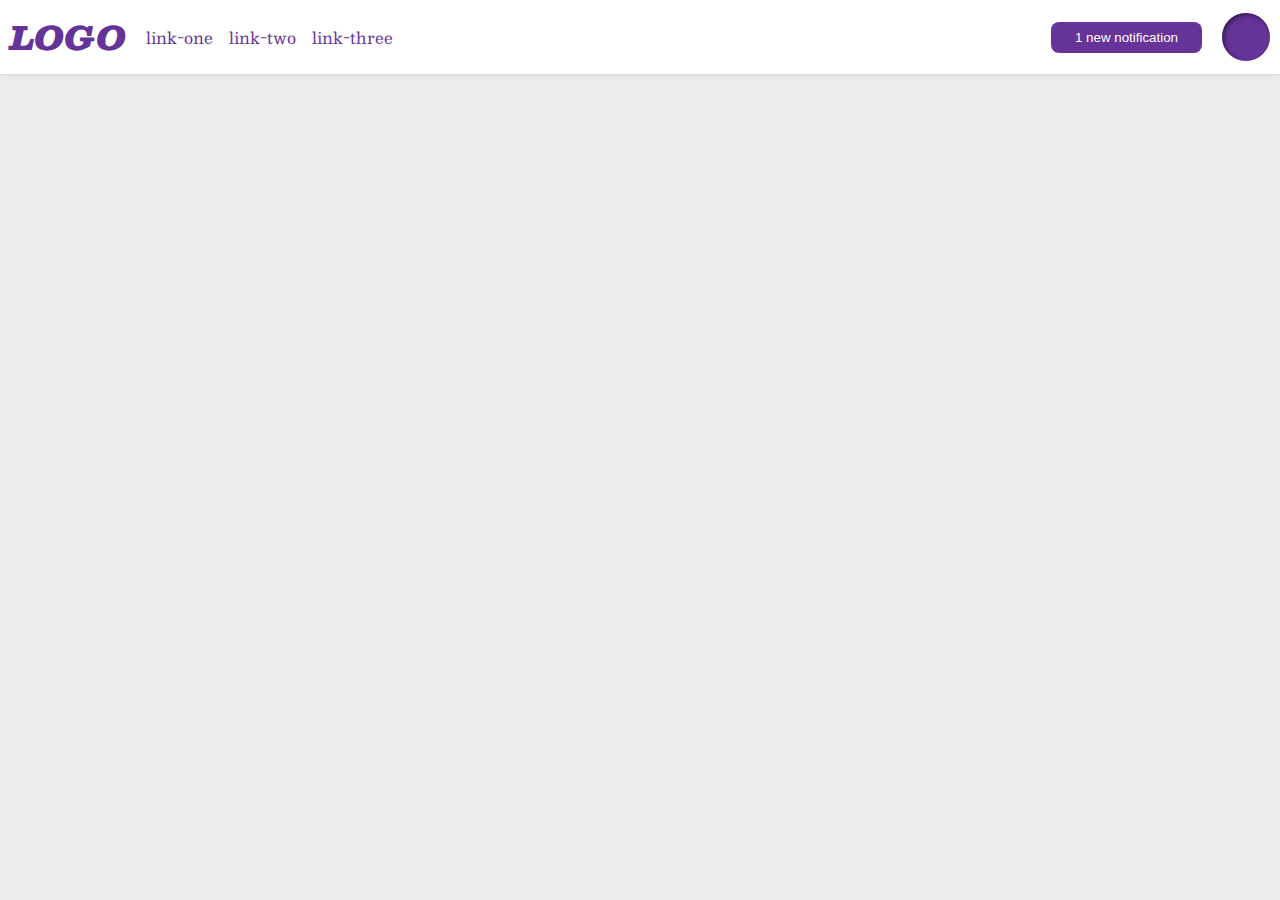
<file: foundations/flex/03-flex-header-2/index.html>
<!DOCTYPE html>
<html lang="en">
  <head>
    <meta charset="UTF-8">
    <meta http-equiv="X-UA-Compatible" content="IE=edge">
    <meta name="viewport" content="width=device-width, initial-scale=1.0">
    <title>Flex Header 2</title>
    <link rel="stylesheet" href="style.css">
  </head>
  <body>
    <div class="header">
      <div class="left">
      <div class="logo">
        LOGO
      </div>
      <ul class="links">
        <li><a href="https://google.com">link-one</a></li>
        <li><a href="https://google.com">link-two</a></li>
        <li><a href="https://google.com">link-three</a></li>
      </ul>
      </div>
      <div class="right">
      <button class="notifications">
        1 new notification
      </button>
      <div class="profile-image"></div>
      </div>
    </div>
  </body>
</html>
</file>
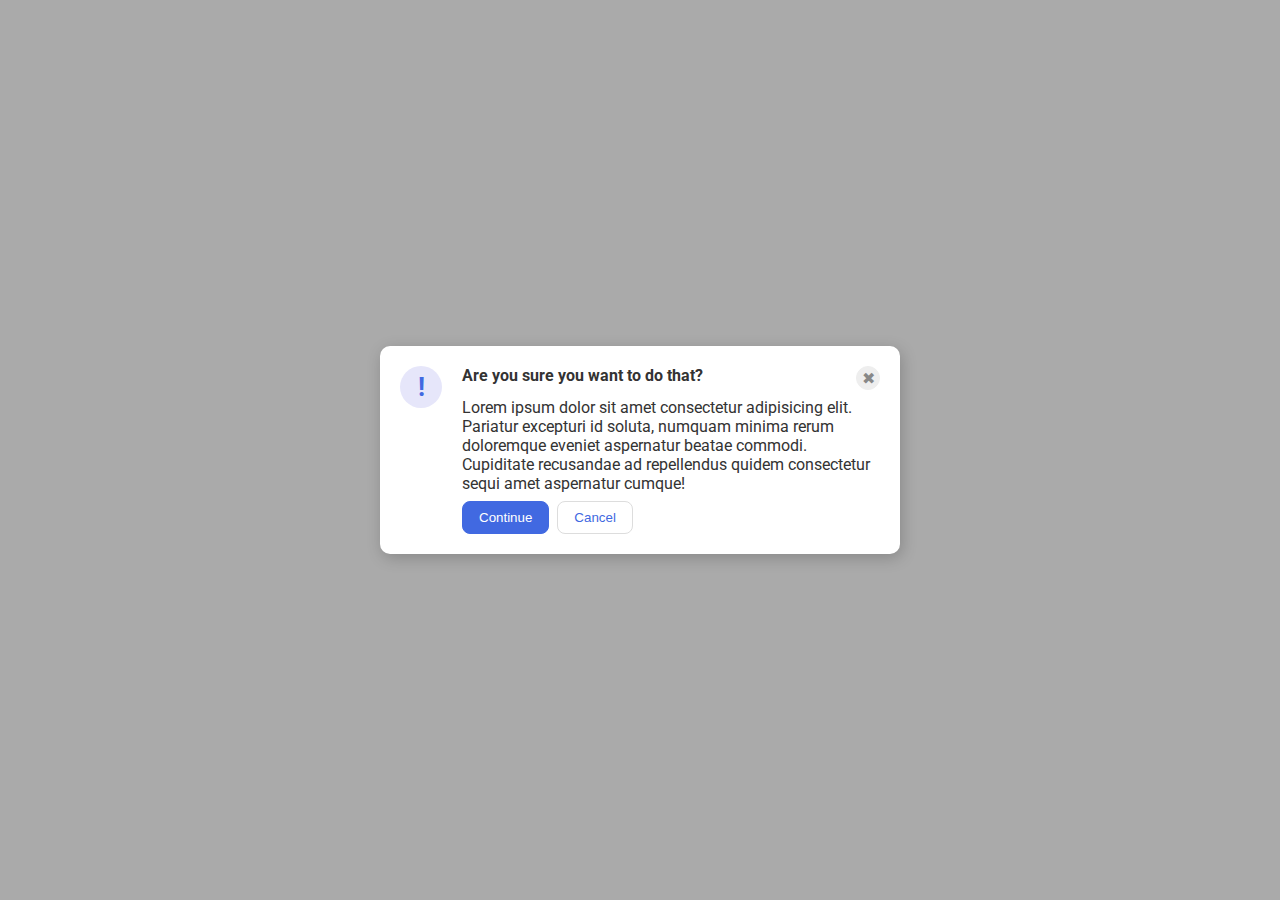
<file: foundations/flex/05-flex-modal/index.html>
<!DOCTYPE html>
<html lang="en">
  <head>
    <meta charset="UTF-8">
    <meta http-equiv="X-UA-Compatible" content="IE=edge">
    <meta name="viewport" content="width=device-width, initial-scale=1.0">
    <link rel="stylesheet" href="style.css">
    <title>Modal</title>
  </head>
  <body>
    <div class="modal">
      <div class="left">
      <div class="icon">!</div>
      </div>
      <div class="right">
      <div class ="top">
      <div class="header">Are you sure you want to do that?</div>
      <button class="close-button">✖</button>
      </div>
      <div class="text">Lorem ipsum dolor sit amet consectetur adipisicing elit. Pariatur excepturi id soluta, numquam minima rerum doloremque eveniet aspernatur beatae commodi. Cupiditate recusandae ad repellendus quidem consectetur sequi amet aspernatur cumque!</div>
      <div class="buttons">
      <button class="continue">Continue</button>
      <button class="cancel">Cancel</button>
      </div>
      </div>
    </div>
  </body>
</html>
</file>
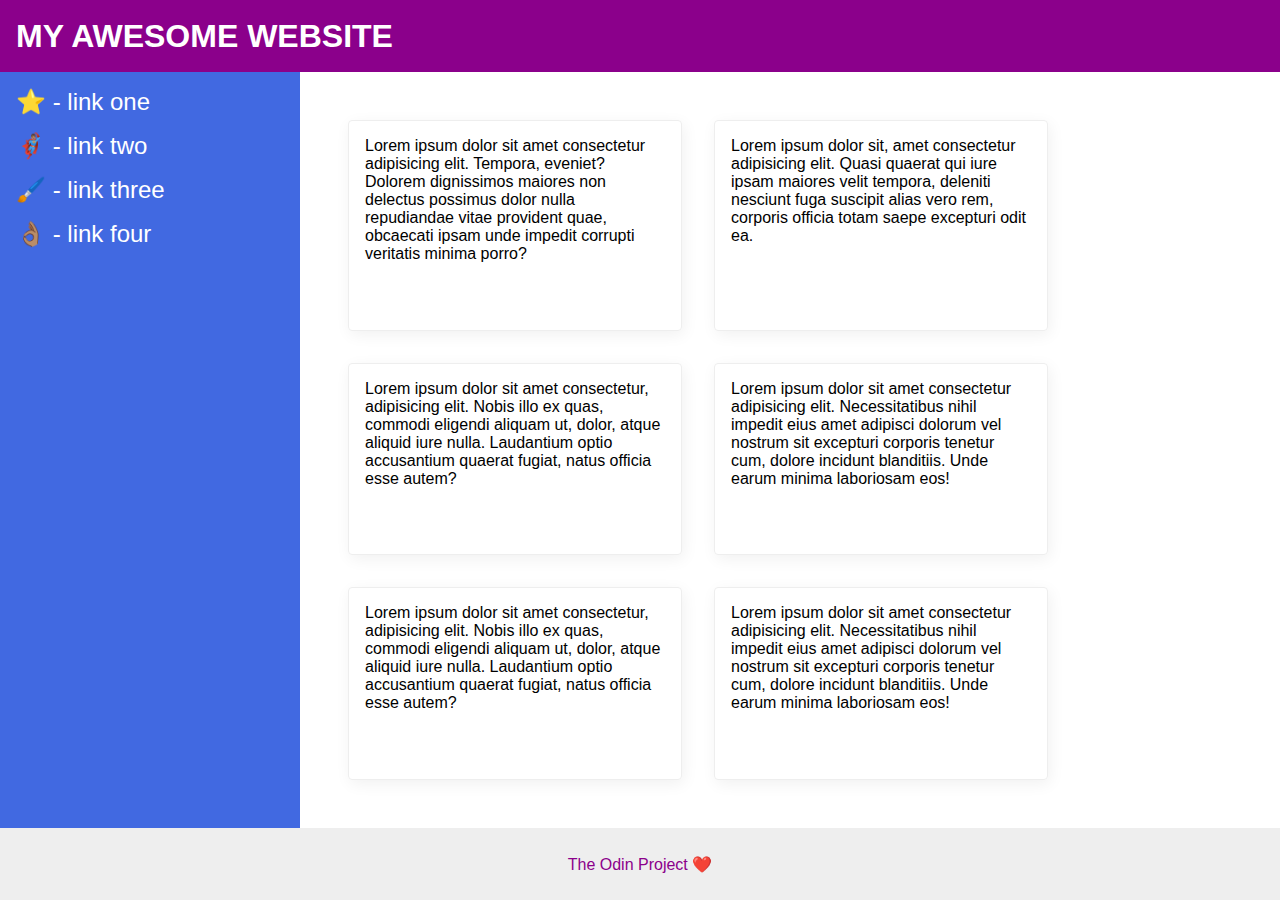
<file: foundations/flex/07-flex-layout-2/index.html>
<!DOCTYPE html>
<html lang="en">
  <head>
    <meta charset="UTF-8">
    <meta http-equiv="X-UA-Compatible" content="IE=edge">
    <meta name="viewport" content="width=device-width, initial-scale=1.0">
    <title>The Holy Grail</title>
    <link rel="stylesheet" href="style.css">
  </head>
  <body>
    <div class="header">
      MY AWESOME WEBSITE
    </div>
    <div class="body">
      <div class="sidebar">
        <ul>
          <li><a href="#">⭐ - link one</a></li>
          <li><a href="#">🦸🏽‍♂️ - link two</a></li>
          <li><a href="#">🖌️ - link three</a></li>
          <li><a href="#">👌🏽 - link four</a></li>
        </ul>
      </div>
      <div class="container">
        <div class="card">Lorem ipsum dolor sit amet consectetur adipisicing elit. Tempora, eveniet? Dolorem dignissimos maiores non delectus possimus dolor nulla repudiandae vitae provident quae, obcaecati ipsam unde impedit corrupti veritatis minima porro?</div>
        <div class="card">Lorem ipsum dolor sit, amet consectetur adipisicing elit. Quasi quaerat qui iure ipsam maiores velit tempora, deleniti nesciunt fuga suscipit alias vero rem, corporis officia totam saepe excepturi odit ea.</div>
        <div class="card">Lorem ipsum dolor sit amet consectetur, adipisicing elit. Nobis illo ex quas, commodi eligendi aliquam ut, dolor, atque aliquid iure nulla. Laudantium optio accusantium quaerat fugiat, natus officia esse autem?</div>
        <div class="card">Lorem ipsum dolor sit amet consectetur adipisicing elit. Necessitatibus nihil impedit eius amet adipisci dolorum vel nostrum sit excepturi corporis tenetur cum, dolore incidunt blanditiis. Unde earum minima laboriosam eos!</div>
        <div class="card">Lorem ipsum dolor sit amet consectetur, adipisicing elit. Nobis illo ex quas, commodi eligendi aliquam ut, dolor, atque aliquid iure nulla. Laudantium optio accusantium quaerat fugiat, natus officia esse autem?</div>
        <div class="card">Lorem ipsum dolor sit amet consectetur adipisicing elit. Necessitatibus nihil impedit eius amet adipisci dolorum vel nostrum sit excepturi corporis tenetur cum, dolore incidunt blanditiis. Unde earum minima laboriosam eos!</div>
      </div>
    </div>
    <div class="footer">
      The Odin Project ❤️
    </div>
  </body>
</html>
</file>
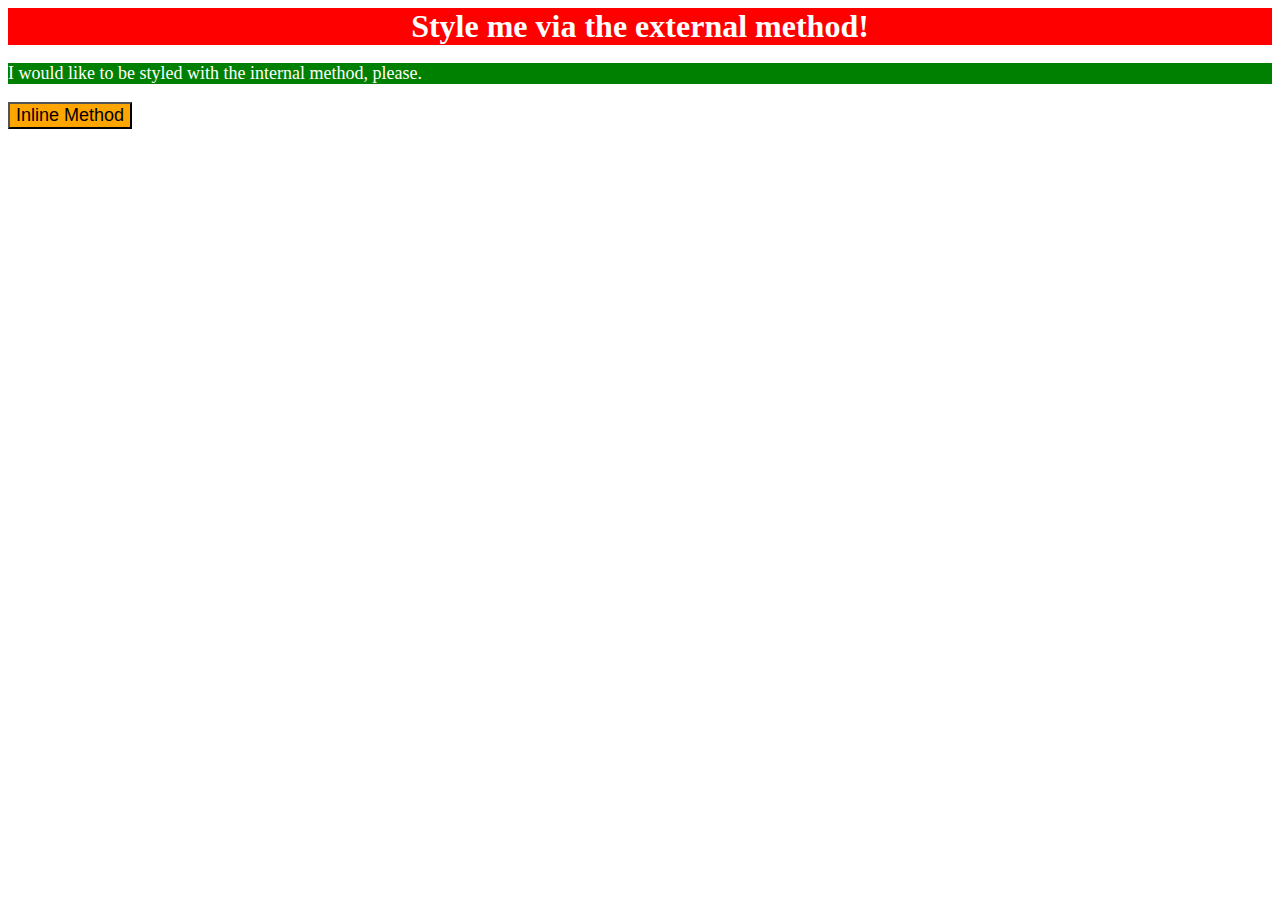
<file: foundations/intro-to-css/01-css-methods/index.html>
<!DOCTYPE html>
<html lang="en">
  <head>
    <meta charset="UTF-8">
    <meta http-equiv="X-UA-Compatible" content="IE=edge">
    <meta name="viewport" content="width=device-width, initial-scale=1.0">
    <link rel="stylesheet" href="./style.css">
    <title>Methods for Adding CSS</title>
    <style>
	p {
	    background-color: green;
	    color: white;
	    font-size: 18px;
    </style>
  </head>
  <body>
    <div>Style me via the external method!</div>
    <p>I would like to be styled with the internal method, please.</p>
    <button style="background-color: orange; font-size: 18px;">Inline Method</button>
  </body>
</html>
</file>
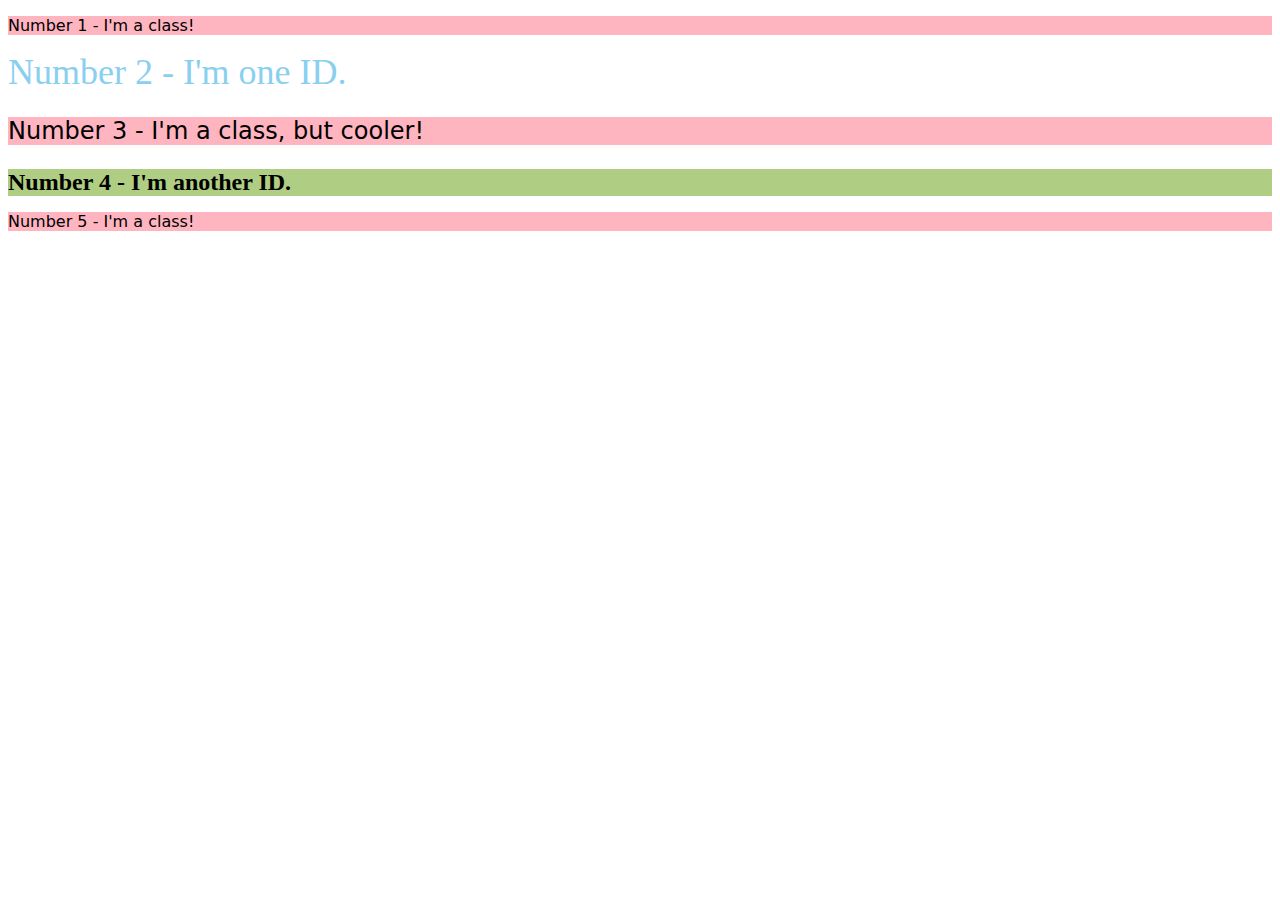
<file: foundations/intro-to-css/02-class-id-selectors/index.html>
<!DOCTYPE html>
<html lang="en">
  <head>
    <meta charset="UTF-8">
    <meta http-equiv="X-UA-Compatible" content="IE=edge">
    <meta name="viewport" content="width=device-width, initial-scale=1.0">
    <title>Class and ID Selectors</title>
    <link rel="stylesheet" href="style.css">
  </head>
  <body>
    <p>Number 1 - I'm a class!</p>
    <div id="second">Number 2 - I'm one ID.</div>
    <p class="adjust-font-size">Number 3 - I'm a class, but cooler!</p>
    <div class="adjust-font-size" id="fourth">Number 4 - I'm another ID.</div>
    <p>Number 5 - I'm a class!</p>
  </body>
</html>
</file>
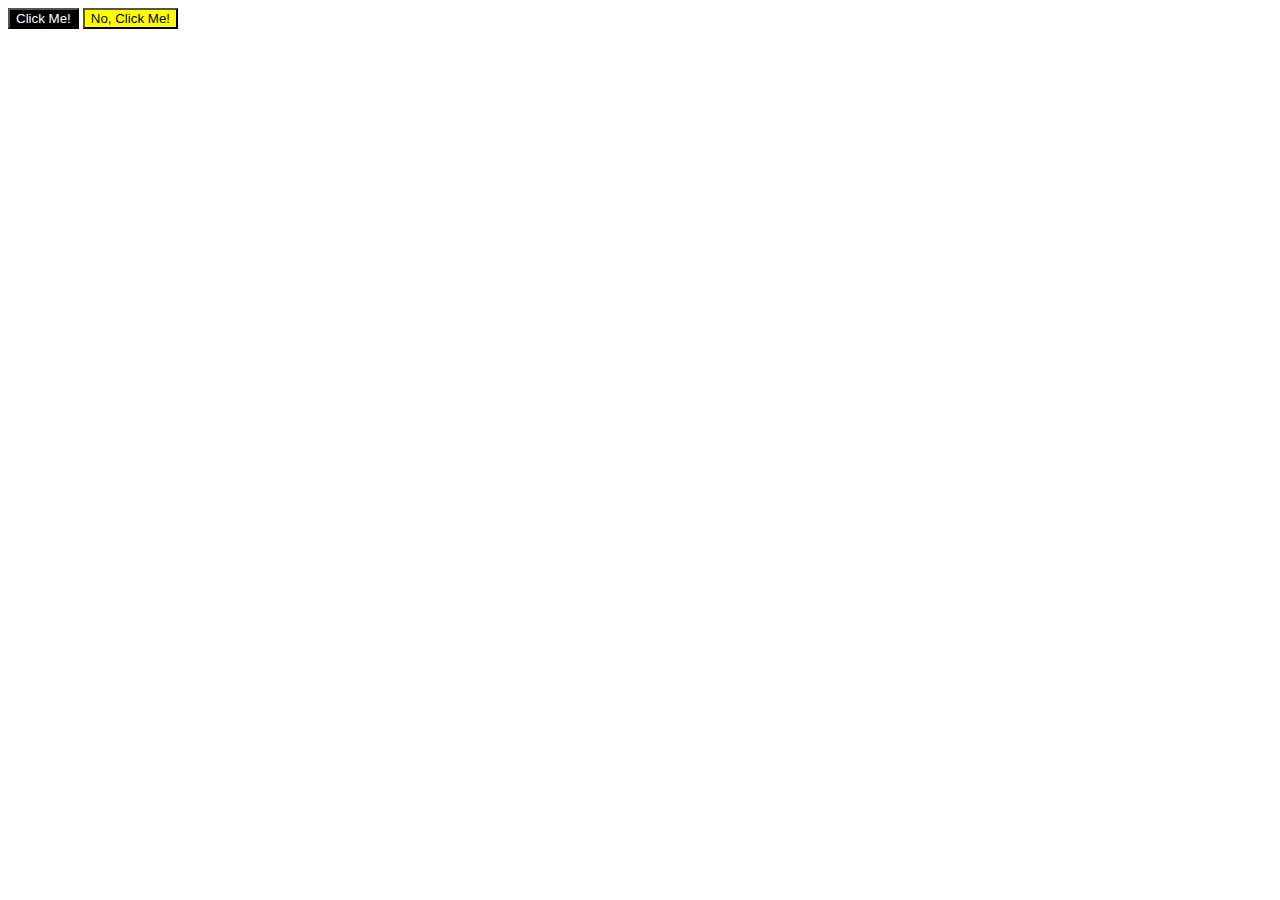
<file: foundations/intro-to-css/03-grouping-selectors/index.html>
<!DOCTYPE html>
<html lang="en">
  <head>
    <meta charset="UTF-8">
    <meta http-equiv="X-UA-Compatible" content="IE=edge">
    <meta name="viewport" content="width=device-width, initial-scale=1.0">
    <title>Grouping Selectors</title>
    <link rel="stylesheet" href="style.css">
  </head>
  <body>
    <button class="first">Click Me!</button>
    <button class="second">No, Click Me!</button>
  </body>
</html>
</file>
<file: foundations/flex/03-flex-header-2/style.css>
/* this is some magical font-importing.  
you'll learn about it later. */
@import url('https://fonts.googleapis.com/css2?family=Besley:ital,wght@0,400;1,900&display=swap');

body {
  margin: 0;
  background: #eee;
  font-family: Besley, serif;
}

.header {
  background: white;
  border-bottom: 1px solid #ddd;
  box-shadow: 0 0 8px rgba(0,0,0,.1);
  display: flex;
  justify-content: space-between;
  align-items: center;
  padding: 10px;
}

.profile-image {
  background: rebeccapurple;
  box-shadow: inset 2px 2px 4px rgba(0,0,0,.5);
  border-radius: 50%;
  width: 48px;
  height: 48px;
}

.logo {
  color: rebeccapurple;
  font-size: 32px;
  font-weight: 900;
  font-style: italic;
}

button {
  border: none;
  border-radius: 8px;
  background: rebeccapurple;
  color: white;
  padding: 8px 24px;
}

a {
  /* this removes the line under our links */
  text-decoration: none;
  color: rebeccapurple;
}

ul {
  list-style-type: none;
  display: flex;
  gap: 16px;
  margin: 0;
  padding: 0;
}

.left, .right {
  display: flex;
  align-items: center;
  gap: 20px;
}
</file>
<file: foundations/flex/05-flex-modal/style.css>
@import url('https://fonts.googleapis.com/css2?family=Roboto:wght@400;700&display=swap');

html, body {
  height: 100%;
}

body {
  font-family: Roboto, sans-serif;
  margin: 0;
  background: #aaa;
  color: #333;
  /* I'll give you this one for free lol */
  display: flex;
  align-items: center;
  justify-content: center;
}

.modal {
  background: white;
  width: 480px;
  border-radius: 10px;
  box-shadow: 2px 4px 16px rgba(0,0,0,.2);
  padding: 20px;
  display: flex;
  gap: 20px;
}

.icon {
  color: royalblue;
  font-size: 26px;
  font-weight: 700;
  background: lavender;
  width: 42px;
  height: 42px;
  border-radius: 50%;
  display: flex;
  align-items: center;
  justify-content: center;
}

.close-button {
  background: #eee;
  border-radius: 50%;
  color: #888;
  font-weight: 400;
  font-size: 16px;
  height: 24px;
  width: 24px;
  display: flex;
  align-items: center;
  justify-content: center;
  border: 1px solid #eee;
  padding: 0;
}

.top {
  display: flex;
  justify-content: space-between;
}

.header {
  font-weight: bold;
}

button {
  cursor: pointer;
  padding: 8px 16px;
  border-radius: 8px;
}

button.continue {
  background: royalblue;
  border: 1px solid royalblue;
  color: white;
}

button.cancel {
  background: white;
  border: 1px solid #ddd;
  color: royalblue;
}

.right {
  display: flex;
  flex-direction: column;
  gap: 8px;
}

.buttons {
  display: flex;
  gap: 8px;
}
</file>
<file: foundations/flex/07-flex-layout-2/style.css>
body {
  font-family: -apple-system, BlinkMacSystemFont, 'Segoe UI', Roboto, Oxygen, Ubuntu, Cantarell, 'Open Sans', 'Helvetica Neue', sans-serif;
  margin: 0;
  min-height: 100vh;
}

.header {
  height: 72px;
  background: darkmagenta;
  color: white;
}

.footer {
  height: 72px;
  background: #eee;
  color: darkmagenta;
}

.sidebar {
  width: 300px;
  background: royalblue;
  box-sizing: border-box;
}

.card {
  border: 1px solid #eee;
  box-shadow: 2px 4px 16px rgba(0,0,0,.06);
  border-radius: 4px;
}

/* SOLUTION */

body {
  display: flex;
  flex-direction: column;
}

.header {
  display: flex;
  align-items: center;
  padding: 0 16px;
  font-size: 32px;
  font-weight: 900;
}

.body {
  flex: 1;
  display: flex;
}

.sidebar {
  flex-shrink: 0;
  padding: 16px;
}

ul {
  list-style-type: none;
  margin: 0;
  padding: 0;
}

li {
  margin-bottom: 16px;
}

a {
  color: white;
  text-decoration: none;
  font-size: 24px;
}

.container {
  padding: 48px;
  display: flex;
  flex-wrap: wrap;
  gap: 32px;
}

.card {
  padding: 16px;
  width: 300px;
}

.footer {
  display: flex;
  align-items: center;
  justify-content: center;
}
</file>
<file: foundations/intro-to-css/01-css-methods/style.css>
div {
	color: white;
	background-color: red;
	font-size: 32px;
	font-weight: bold;
	text-align: center;
	
}
</file>
<file: foundations/intro-to-css/02-class-id-selectors/style.css>
/* Add CSS Styling */

p {
    background-color: #ffb5c0;
    font-family:'Verdana', 'DejaVu Sans', sans-serif;
}

#second {
    color: rgb(137, 207, 240);
    font-size: 36px;
}

.adjust-font-size  {
    font-size: 24px;
}

#fourth {
    background-color: #afce83;
    font-size: 24px;
    font-weight: bold;
}
</file>
<file: foundations/intro-to-css/03-grouping-selectors/style.css>
/* Add CSS Styling */
.first, .second {
    font-size: 28;
    font-family: 'Helvetica', 'Times New Roman', sans-serif;
}

.first {
    background-color: black;
    color: white;
}

.second {
    background-color: yellow;
}
</file>
